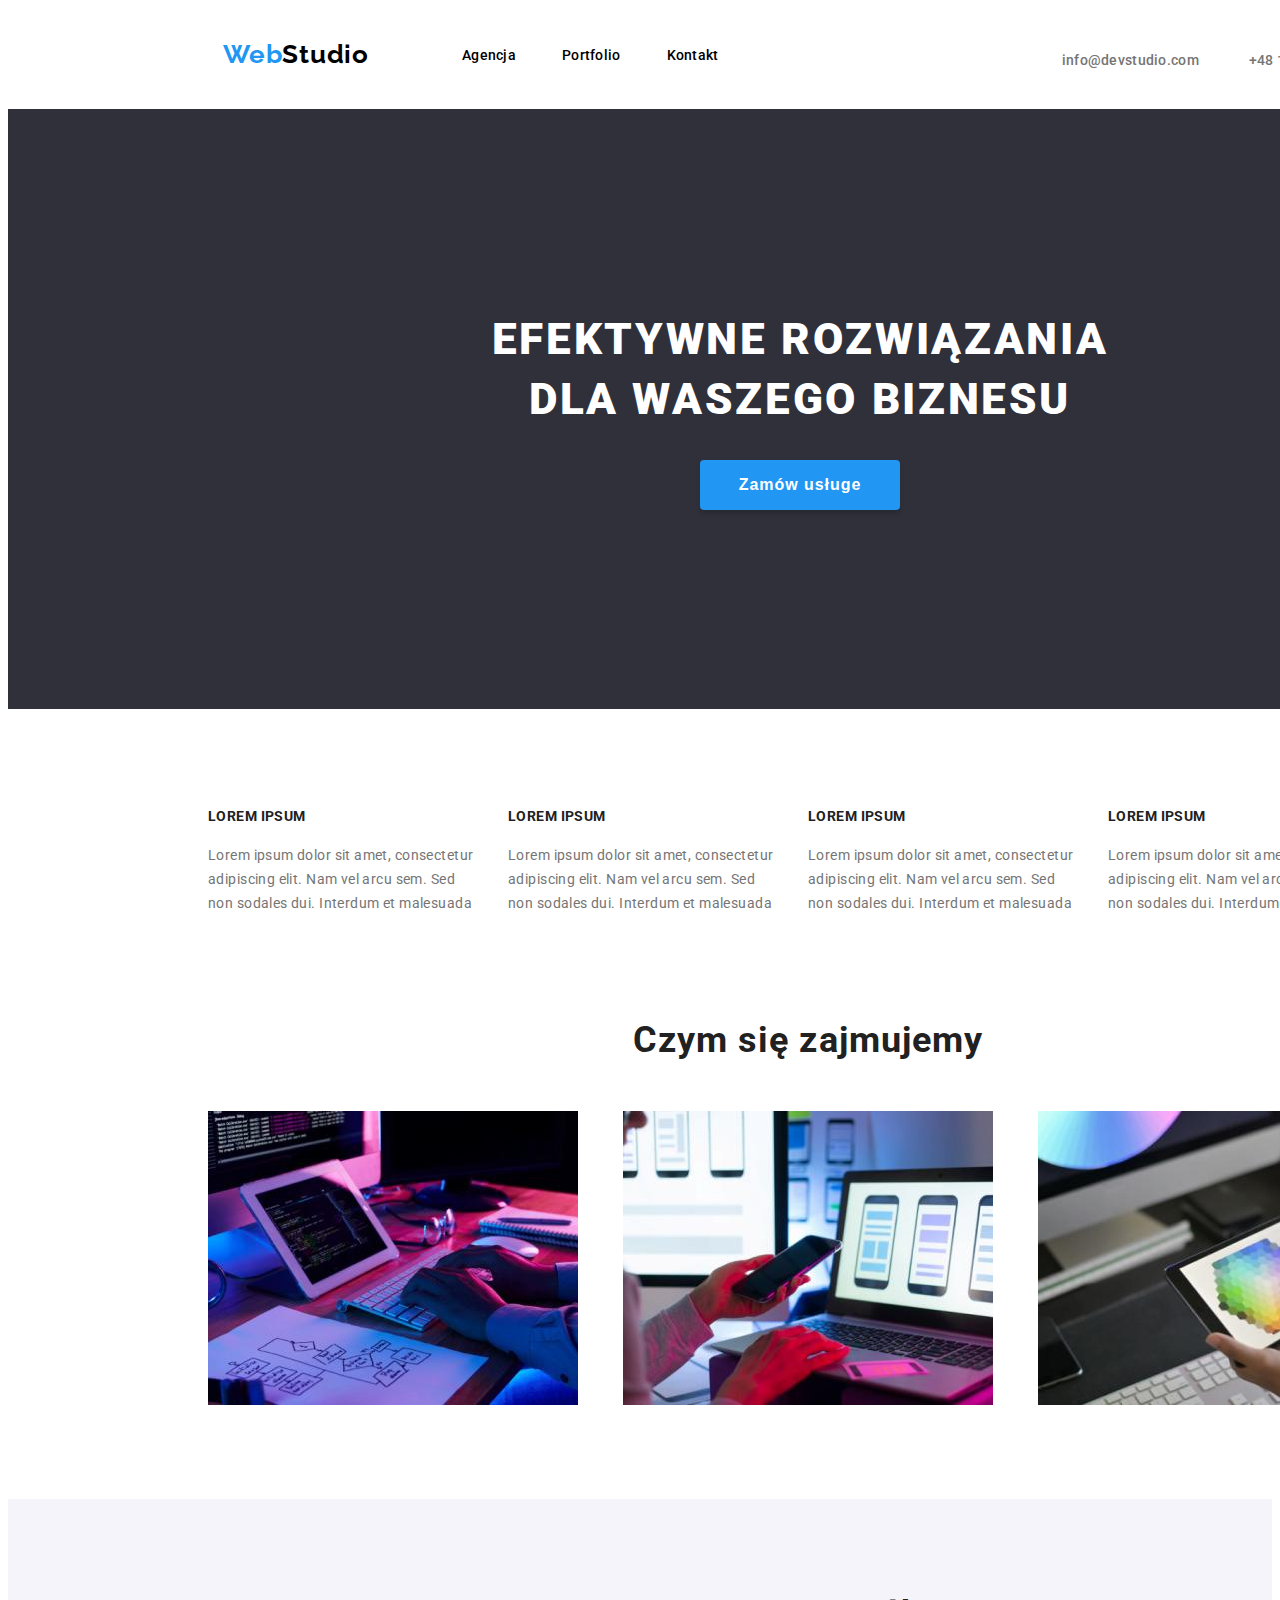
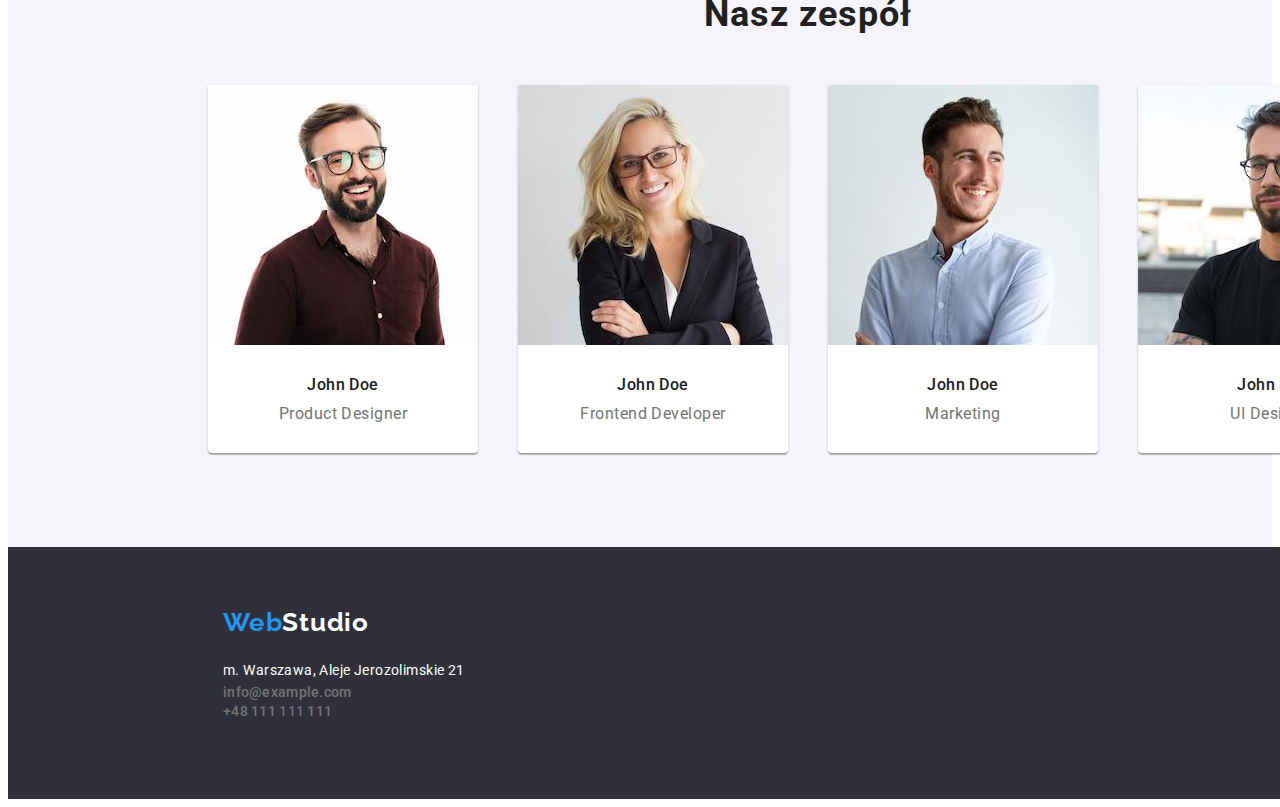
<file: index.html>
<!DOCTYPE html>
<html lang="en">
<head>
    <meta charset="UTF-8">
    <meta http-equiv="X-UA-Compatible" content="IE=edge">
    <meta name="viewport" content="width=device-width, initial-scale=1.0">
    <title>Studio</title>
    <link rel="stylesheet" href="style/style.css">
    <link rel="preconnect" href="https://fonts.gstatic.com">
    <link href="https://fonts.googleapis.com/css2?family=Raleway:wght@700&family=Roboto:wght@400;500;700;900&display=swap"
        rel="stylesheet">
    <link rel="stylesheet" href="https://cdnjs.cloudflare.com/ajax/libs/modern-normalize/0.2.0/modern-normalize.css"
        integrity="sha512-oxqL25oMBPTFLK5OOR4U/Y//5oyc+3B8MJVTuGD2FLdyA+VXlhKMyQ7YjHNSI5+CLk0UdMLw1lV64dDuT1Batw=="
        crossorigin="anonymous" />
</head>
<body>
    <header class="header">
        <div class="container">
        <a class="webstudio-black" href="#"><span>Web</span>Studio</a>
        <nav class="navigation">
    <ul class="navigation-list">
        <li><a class="navigation-item" href="#">Agencja</a></li>
        <li><a class="navigation-item" href="./portfolio.html">Portfolio</a></li>
        <li><a class="navigation-item" href="#">Kontakt</a></li>
    </ul>
</nav>
<address class="address">
    <a class="address-item" href="mailto:info@devstudio.com">info@devstudio.com</a>
    <a class="address-item" href="tel:+48111111111">+48 111 111 111</a>
</address>
        </div>    
    </header>

    <main>

        <!--EFEKTYWNE ROZWIĄZANIA DLA WASZEGO BIZNESU -->

        <section class="solutions">
            <div class="container">
                <h1 class="effective-solutions">efektywne rozwiązania dla waszego biznesu</h1>
                <button class="button" type="button">Zamów usługe</button>
            </div>
            
        </section>

        <!--Nasze atuty-->

        <section class="main-atuts">
            <div class="container">
            <ul class="atuts-list">
                <li>
                    <span class="atuts">LOREM IPSUM</span>
                    <p class="atuts-description">Lorem ipsum dolor sit amet, consectetur adipiscing elit. Nam vel arcu sem. Sed non
                        sodales dui. Interdum et malesuada</p>
                </li>
                <li>
                    <span class="atuts">LOREM IPSUM</span>
                    <p class="atuts-description">Lorem ipsum dolor sit amet, consectetur adipiscing elit. Nam vel arcu sem. Sed non
                        sodales dui. Interdum et malesuada</p>
                </li>
                <li>
                    <span class="atuts">LOREM IPSUM</span>
                    <p class="atuts-description">Lorem ipsum dolor sit amet, consectetur adipiscing elit. Nam vel arcu sem. Sed non
                        sodales dui. Interdum et malesuada</p>
                </li>
                <li>
                    <span class="atuts">LOREM IPSUM</span>
                    <p class="atuts-description">Lorem ipsum dolor sit amet, consectetur adipiscing elit. Nam vel arcu sem. Sed non
                        sodales dui. Interdum et malesuada</p>
                </li>
            </ul>
            </div>
            
        </section>

        <!--Czym się zajmujemy-->

        <section>
            <div class="container">
            <h2 class="what-are-we-doing">Czym się zajmujemy</h2>
            <ul class="pictures">
                <li><img src="images/box1.jpg" alt="Programista przy pracy" width="370" height="294"></li>
                <li><img src="images/box2.jpg" alt="Projektowanie interfejsu mobilnego" width="370" height="294" ></li>
                <li><img src="images/box3.jpg" alt="Grafik wybierajacy szate graficzną" width="370" height="294"></li>
            </ul>
            </div>
        </section>

        <!--Nasz zespół-->

        <section class="team-background">
            <div class="container">
            <h2 class="our-team">Nasz zespół</h2>
            <ul class="workers">
                <li class="worker-card">
                    <img src="images/john1.jpg" alt="John Doe" width="270" height="260">
                    <h3 class="worker-name">John Doe</h3>
                    <p class="specialization">Product Designer</p>
                </li>
                <li class="worker-card">
                    <img src="images/john2.jpg" alt="John Doe" width="270" height="260">
                    <h3 class="worker-name">John Doe</h3>
                    <p class="specialization">Frontend Developer</p>
                </li>
                <li class="worker-card">
                    <img src="images/john3.jpg" alt="John Doe" width="270" height="260">
                    <h3 class="worker-name">John Doe</h3>
                    <p class="specialization">Marketing</p>
                </li>
                <li class="worker-card">
                    <img src="images/john4.jpg" alt="John Doe" width="270" height="260">
                    <h3 class="worker-name">John Doe</h3>
                    <p class="specialization">UI Designer</p>
                </li>
            </ul>
            </div>
        </section>
    </main>
    <footer class="footer">
        <div class="footer-logo">
        <a class="webstudio-white" href="#"><span>Web</span>Studio</a>
        <address class="address">
            <ul>
                <li><a class="address-place" href="#">m. Warszawa, Aleje Jerozolimskie 21</a></li>
                <li><a class="address-item" href="mailto:info@example.com">info@example.com</a></li>
                <li><a class="address-item" href="tel:+48111111111">+48 111 111 111</a></li>
            </ul>
        </div>
        
    </footer>
</body>
</html>
</file>
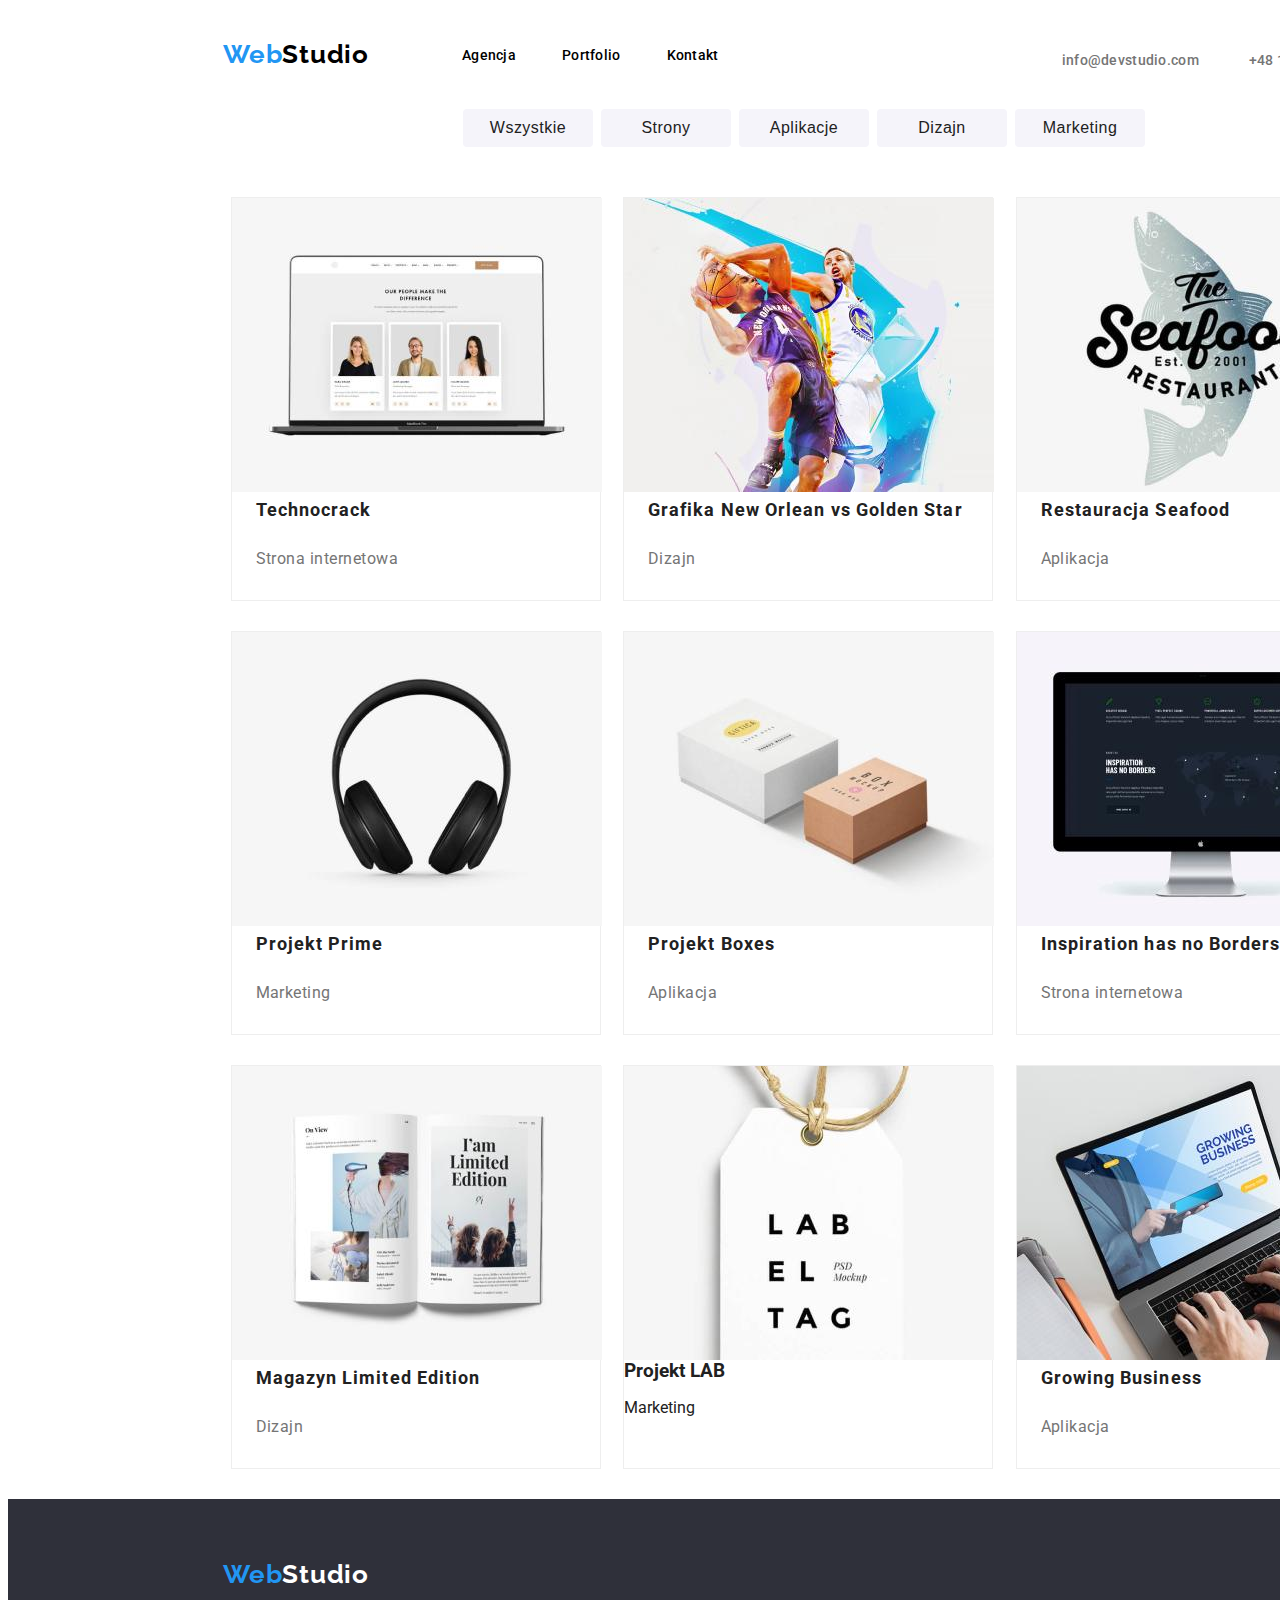
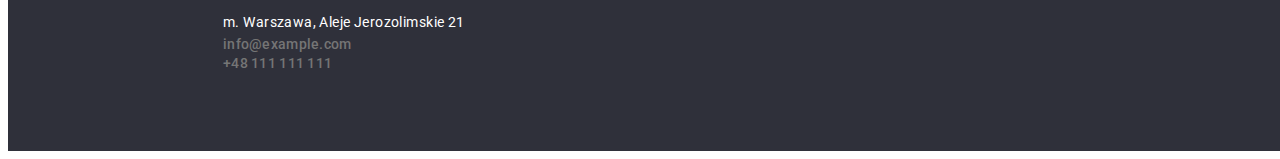
<file: portfolio.html>
<!DOCTYPE html>
<html lang="en">

<head>
    <meta charset="UTF-8">
    <meta http-equiv="X-UA-Compatible" content="IE=edge">
    <meta name="viewport" content="width=device-width, initial-scale=1.0">
    <title>Portfolio</title>
    <link rel="stylesheet" href="style/style.css">
    <link rel="preconnect" href="https://fonts.gstatic.com">
    <link href="https://fonts.googleapis.com/css2?family=Raleway:wght@700&family=Roboto:wght@400;500;700;900&display=swap"
        rel="stylesheet">
</head>
<body>
    <header class="header">
        <div class="container">
        <a class="webstudio-black" href="./index.html"><span>Web</span>Studio</a>
        <nav class="navigation">
            <ul class="navigation-list">
                <li><a class="navigation-item" href="#">Agencja</a></li>
                <li><a class="navigation-item" href="./portfolio.html">Portfolio</a></li>
                <li><a class="navigation-item" href="#">Kontakt</a></li>
            </ul>
        </nav>
        <address class="address">
            <a class="address-item" href="mailto:info@devstudio.com">info@devstudio.com</a>
            <a class="address-item" href="tel:+48111111111">+48 111 111 111</a>
        </address>
        </div>
    </header>

    <main>

        <!--Jeszcze nie wiem-->

        <section >
            <div class="container">
            <ul class="direct-buttons">
                <li><button class="buttons" type="button">Wszystkie</button></li>
                <li><button class="buttons" type="button">Strony</button></li>
                <li><button class="buttons" type="button">Aplikacje</button></li>
                <li><button class="buttons" type="button">Dizajn</button></li>
                <li><button class="buttons" type="button">Marketing</button></li>
            </ul>
            </div>
        </section>

            <!--obrazy-->

        <section>
            <div class="container">
            <ul class="portfolio-images">
                <li class="picture-border">
                    <img src="images/portfolio_images/portfolio1.jpg" alt="zdjęcia pracownikow wraz z opisem umijestnosci" 
                          width: 370px; height: 404px; >
                            <h3 class="objects">Technocrack</h3>
                            <p class="objects-description">Strona internetowa</p>
                        </li>
                <li class="picture-border">
                    <img src="images/portfolio_images/portfolio2.jpg" alt="dwóch koszykarzy walczących o piłke" 
                         width: 370px; height: 404px; >
                        <h3 class="objects">Grafika New Orlean vs Golden Star</h3>
                            <p class="objects-description">Dizajn</p>
                </li>
                <li class="picture-border">
                    <img src="images/portfolio_images/portfolio3.jpg" alt="logo restauracji seafood"
                         width: 370px; height: 404px; >
                        <h3 class="objects">Restauracja Seafood</h3>
                            <p class="objects-description">Aplikacja</p>
                </li>
                <li class="picture-border">
                    <img src="images/portfolio_images/portfolio4.jpg" alt="obraz przedstawiajacy sluchawki" 
                         width: 370px; height: 404px;>
                        <h3 class="objects">Projekt Prime</h3>
                            <p class="objects-description">Marketing</p>
                </li>
                <li class="picture-border">
                    <img src="images/portfolio_images/portfolio5.jpg" alt="profesjonalne pudełka" 
                         width: 370px; height: 404px; >
                        <h3 class="objects">Projekt Boxes</h3>
                            <p class="objects-description">Aplikacja</p>
                </li>
                <li class="picture-border">
                    <img src="images/portfolio_images/portfolio6.jpg" alt="pilpit komputera" 
                         width: 370px; height: 404px;>
                        <h3 class="objects">Inspiration has no Borders</h3>
                            <p class="objects-description">Strona internetowa</p>
                </li>
                <li class="picture-border">
                    <img src="images/portfolio_images/portfolio7.jpg" alt="otwarta strona magazynu" 
                         width: 370px; height: 404px;>
                        <h3 class="objects">Magazyn Limited Edition</h3>
                            <p class="objects-description">Dizajn</p>
                </li>
                <li class="picture-border">
                    <img src="images/portfolio_images/portfolio8.jpg" alt="zawieszka labeltag" 
                         width: 370px; height: 404px;>
                        <h3 class="obejcts">Projekt LAB</h3>
                            <p class="objeobjects-description">Marketing</p>
                </li>
                <li class="picture-border">
                    <img src="images/portfolio_images/portfolio9.jpg" alt="zdjecie osoby pracującej przy komputerze" 
                         width: 370px; height: 404px;>   
                        <h3 class="objects">Growing Business</h3>
                            <p class="objects-description">Aplikacja</p>
                </li>
            </ul>
            </div>
        </section>
    </main>
    <footer class="footer">
        <div class="footer-logo">
        <a class="webstudio-white" href="#"><span>Web</span>Studio</a>
        <address class="address">
            <ul>
                <li><a class="address-place" href="#">m. Warszawa, Aleje Jerozolimskie 21</a></li>
                <li><a class="address-item" href="mailto:info@example.com">info@example.com</a></li>
                <li><a class="address-item" href="tel:+48111111111">+48 111 111 111</a></li>
            </ul>
        </address>
        </div>
    </footer>
</body>
</html>
</file>
<file: style/style.css>
:root {
  --main-font: "Roboto", sans-serif;
  --secondary-font: "Raleway", sans-serif;
  --main-color: #2196f3;
  --secondary-color: #757575;
  --third-color: #ffffff;
}

body {
  font-family: var(--main-font);
  color: #212121;
}

h1,
h2,
h3,
h4,
h5,
h6 {
  margin: 0;
  padding: 0;
}

ul,
ol {
  margin: 0;
  padding: 0;
  list-style: none;
}

p {
  padding: 0;
}

img {
  display: block;
}

.container {
  width: 1200px;
  margin-left: 200px;
  margin-right: 200px;
  align-items: center;
}

.header {
  margin-top: 32px;
  margin-bottom: 32px;
}

.list {
  list-style: none;
}

.webstudio-black {
  display: flex;
  margin-left: 15px;
  margin-right: 93px;
}
/*---HEADER---*/

.header .container {
  display: flex;
  align-items: center;
}
.webstudio-black {
  font-family: var(--secondary-font);
  font-weight: 700;
  font-size: 26px;
  line-height: 1.192em;
  text-decoration-line: none;
  letter-spacing: 0.03em;
  color: #000;
}
span {
  color: var(--main-color);
}

.navigation-list {
  display: flex;
  align-items: center;
  font-weight: 500;
  font-size: 14px;
  line-height: 1.143em;
  letter-spacing: 0.02em;
}

.navigation-item {
  margin-right: 46px;
}

.navigation-item {
  text-decoration-line: none;
  color: #000;
}

.navigation-item:hover {
  color: var(--main-color);
}

.address {
  margin-left: auto;
}

.address-item {
  font-weight: 500;
  font-size: 14px;
  line-height: 1.143em;
  letter-spacing: 0.02em;
  color: var(--secondary-color);
  text-decoration-line: none;
  font-style: normal;
  margin-right: 50px;
  padding-bottom: 9px;
}

.address-item:hover {
  color: var(--main-color);
}

.solutions {
  width: 1600px;
  height: 600px;
  background: #2f303a;
}

.container .effective-solutions {
  margin-top: 200px;
  margin-bottom: 280px;
}

.effective-solutions {
  position: absolute;
  width: 696px;
  height: 120px;
  left: 452px;

  font-family: Roboto;
  font-style: normal;
  font-weight: 900;
  font-size: 44px;
  line-height: 60px;

  text-align: center;
  letter-spacing: 0.06em;
  text-transform: uppercase;

  color: var(--third-color);
}

.button {
  position: absolute;
  width: 200px;
  height: 50px;
  left: 700px;
  top: 430px;
  margin-top: 30px;

  font-weight: 700;
  font-size: 16px;
  line-height: 1.875em;
  align-items: center;
  text-align: center;
  letter-spacing: 0.06em;
  color: var(--third-color);
  border: 0px;

  background: var(--main-color);
  box-shadow: 0px 4px 4px rgba(0, 0, 0, 0.15);
  border-radius: 4px;
}
.button:hover {
  cursor: pointer;
}

.main-atuts {
  margin-top: 94px;
}

.atuts-list {
  display: flex;
}

.atuts {
  font-weight: 700;
  font-size: 14px;
  line-height: 1.875em;
  letter-spacing: 0.03em;
  color: #212121;
}

.atuts-description {
  font-size: 14px;
  line-height: 1.714em;
  letter-spacing: 0.03em;
  color: var(--secondary-color);
  margin-bottom: 10px;
  margin-right: 30px;
}

.what-are-we-doing {
  font-weight: 700;
  font-size: 36px;
  line-height: 1.167em;
  text-align: center;
  letter-spacing: 0.03em;
  margin-top: 94px;
  margin-bottom: 50px;
}

.pictures {
  display: flex;
  justify-content: space-between;
  margin-bottom: 94px;
}

.team-background {
  background: #f5f4fa;
  height: 648px;
}

.our-team {
  font-weight: 700;
  font-size: 36px;
  line-height: 1.167em;
  text-align: center;
  letter-spacing: 0.03em;
  padding-top: 94px;
  padding-bottom: 50px;
}

.workers {
  display: flex;
  justify-content: space-between;
}

.worker-card {
  background-color: #ffffff;
  width: 270px;
  height: 368px;
  text-align: center;
  box-shadow: 0px 1px 3px rgba(0, 0, 0, 0.12), 0px 1px 1px rgba(0, 0, 0, 0.14),
    0px 2px 1px rgba(0, 0, 0, 0.2);
  border-radius: 0px 0px 4px 4px;
}

.worker-name {
  font-weight: 500;
  font-size: 16px;
  line-height: 1.187em;
  letter-spacing: 0.03em;
  padding-top: 30px;
  padding-bottom: 10px;
}

.specialization {
  font-size: 16px;
  line-height: 1.187em;
  letter-spacing: 0.03em;
  color: var(--secondary-color);
  padding-top: 0px;
  margin-top: 0px;
  padding-bottom: 30px;
}

.footer {
  width: 1600px;
  height: 252px;
  left: 0px;
  top: 2097px;
  background: #2f303a;
}

.address {
  display: flex;
  align-self: center;
  padding-top: 20px;
}

.footer-logo {
  padding-top: 60px;
  padding-left: 215px;
}

.webstudio-white {
  font-family: var(--secondary-font);
  font-weight: 700;
  font-size: 26px;
  line-height: 1.192em;
  text-decoration-line: none;
  letter-spacing: 0.03em;
  color: var(--third-color);
  padding-top: 60px;
  padding-bottom: 20px;
}
span {
  color: var(--main-color);
}

.address-place {
  font-size: 14px;
  line-height: 1.714em;
  letter-spacing: 0.03em;
  color: var(--third-color);
  text-decoration-line: none;
  font-style: normal;
  padding-bottom: 9px;
}
.address-place:hover {
  color: var(--main-color);
}

.direct-buttons {
  display: flex;
  align-items: center;
  justify-content: center;
}

.buttons {
  font-weight: 500;
  font-size: 16px;
  line-height: 1.625em;
  letter-spacing: 0.03em;
  background-color: #f5f4fa;
  width: 130px;
  height: 38px;
  left: 1046px;
  top: 174px;
  margin-right: 8px;
  border: 0px;
  color: #212121;
  border-radius: 4px;
  margin-bottom: 50px;
}
.buttons:hover,
.buttons:focus {
  background-color: var(--main-color);
  color: var(--third-color);
}

.objects {
  font-weight: 322px;
  font-size: 18px;
  line-height: 2em;
  letter-spacing: 0.06em;
  margin-left: 24px;
}

.portfolio-images {
  display: flex;
  align-items: center;
  flex-wrap: wrap;
  justify-content: space-evenly;
}

.picture-border {
  width: 370px;
  height: 404px;
  border: 1px solid #eeeeee;
  box-sizing: border-box;
  margin-bottom: 30px;
}

.objects-description {
  font-weight: 322px;
  font-size: 16px;
  line-height: 1.875em;
  letter-spacing: 0.03em;
  color: var(--secondary-color);
  margin-left: 24px;
}
</file>
